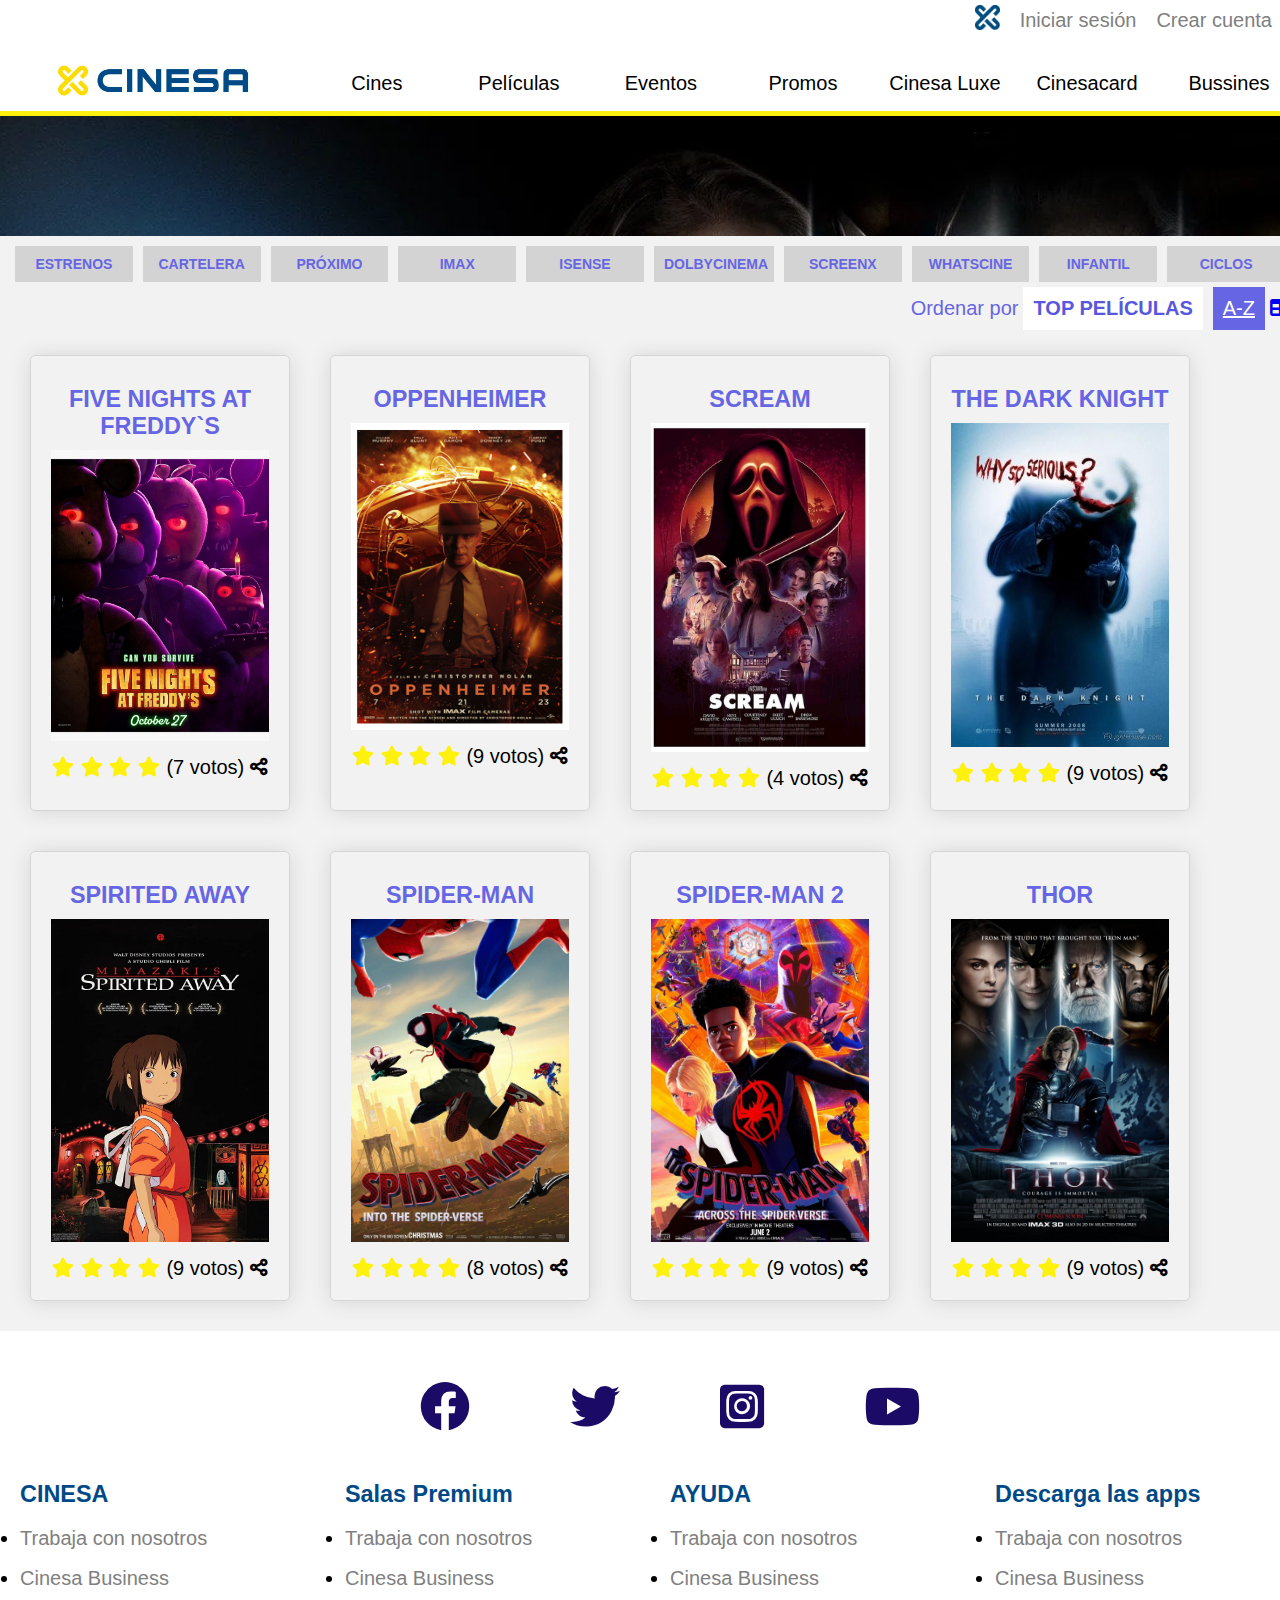
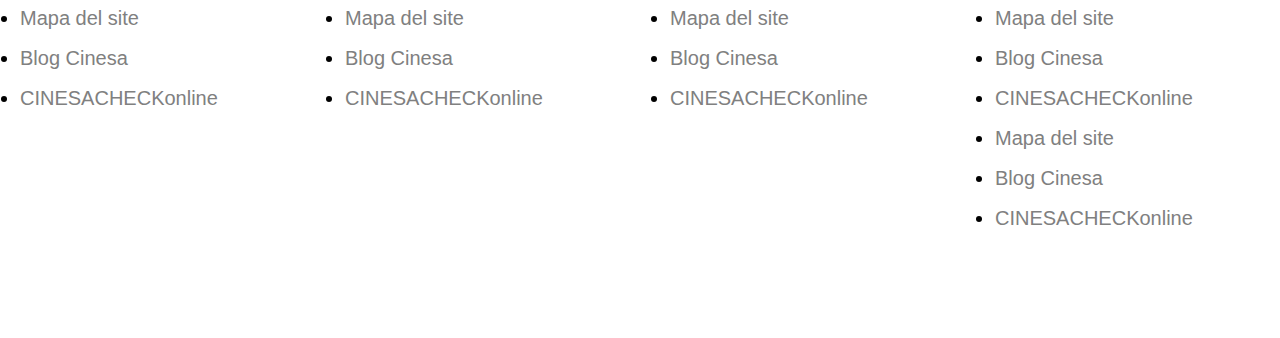
<file: index.html>
<!DOCTYPE html>
<html lang="es">
<head>
	<meta charset="UTF-8">
	<meta name="viewport" content="width=device-width, initial-scale=1.0">
	<title>Cinesa</title>
	<link rel="preconnect" href="https://fonts.googleapis.com">
	<link rel="preconnect" href="https://fonts.gstatic.com" crossorigin>
	<link rel="stylesheet" href="style.css">
	<link rel="stylesheet" href="https://cdnjs.cloudflare.com/ajax/libs/font-awesome/6.0.0-beta3/css/all.min.css">
</head>
<body>
<header>
	<div id="header" class="container_fluid">
		<div class="container">
			<div class="fila menu menu-top1">
				<ul>
					<li><a href="#"><img class="logo_mini" src="descarga.png" alt=""></a></li>
					<li><a href="#">Iniciar sesión</a></li>
					<li><a href="#">Crear cuenta</a></li>
					<a href="formulario.html" ><i class="fas fa-user"></i></a>
					
					
				</ul>
			</div>
			<div class="fila top2">
				<div class="logo"><a href="#"></a><img src="cinesa-logo1.jpg" alt="logo"></a></div>
				<div class="menu menu-top2">
					<ul>
						<li><a href="#">Cines</a></li>
						<li><a href="#">Películas</a></li>
						<li><a href="#">Eventos</a></li>
						<li><a href="#">Promos</a></li>
						<li><a href="#">Cinesa Luxe</a></li>
						<li><a href="#">Cinesacard</a></li>
						<li><a href="#">Bussines</a></li>
					</ul>
				</div>
			</div>
		</div>
	</div>
</header>
<main>
	<div id="principal" class="container_fluid fondo">
		<div id="contenido" class="container separador"></div>	
		<div class="container content">
			<div class="fila menu menu-principal">
				<ul>
					<li><a href="#">ESTRENOS</a></li>
					<li><a href="#">CARTELERA</a></li>
					<li><a href="#">PRÓXIMO</a></li>
					<li><a href="#">IMAX</a></li>
					<li><a href="#">ISENSE</a></li>
					<li><a href="#">DOLBYCINEMA</a></li>
					<li><a href="#">SCREENX</a></li>
					<li><a href="#">WHATSCINE</a></li>
					<li><a href="#">INFANTIL</a></li>
					<li><a href="#">CICLOS</a></li>
				</ul>
			</div>
			<div class="fila filtro">
				<span class="color-azul">Ordenar por </span>
				<a class="boton boton-blanco" href="#">TOP PELÍCULAS</a>
				<a class="boton boton-azul" href="#">A-Z</a>
				<div class="Tabla"><a href="tabla.html" ><i class="fas fa-table"></i></a></i></div>
			</div>
			<div class="fila fichas">
				
			
				<div class="ficha">
					<h3>FIVE NIGHTS AT FREDDY`S</h3>
					<div class="ficha-img">
						<img src="Freddy.jpg" alt="">
					</div>
					<div class="ficha-botton">
						<span class="estrellas">
							<i class="fas fa-star"></i>
							<i class="fas fa-star"></i>
							<i class="fas fa-star"></i>
							<i class="fas fa-star"></i>
						</span>
						<span class="votos">(7 votos)</span>
						<span class="comparte">
							<i class="fas fa-share-alt"></i>
						</span>
					</div>
				</div>
                <div class="ficha">
					<h3>OPPENHEIMER</h3>
					<div class="ficha-img">
						<img src="oppenheimer_poster.png" alt="poster">
					</div>
					<div class="ficha-botton">
						<span class="estrellas">
							<i class="fas fa-star"></i>
							<i class="fas fa-star"></i>
							<i class="fas fa-star"></i>
							<i class="fas fa-star"></i>
						</span>
						<span class="votos">(9 votos)</span>
						<span class="comparte">
							<i class="fas fa-share-alt"></i>
						</span>
					</div>
				</div>
                <div class="ficha">
					<h3>SCREAM</h3>
					<div class="ficha-img">
						<img src="te-gustan-las-peliculas-de-terror-poster-de-scream-la-original-l_cover.jpg" alt="">
					</div>
					<div class="ficha-botton">
						<span class="estrellas">
							<i class="fas fa-star"></i>
							<i class="fas fa-star"></i>
							<i class="fas fa-star"></i>
							<i class="fas fa-star"></i>
						</span>
						<span class="votos">(4 votos)</span>
						<span class="comparte">
							<i class="fas fa-share-alt"></i>
						</span>
					</div>
				</div>
                <div class="ficha">
					<h3>THE DARK KNIGHT</h3>
					<div class="ficha-img">
						<img src="CABALLERO-OSCURO-JOKER.jpg" alt="">
					</div>
					<div class="ficha-botton">
						<span class="estrellas">
							<i class="fas fa-star"></i>
							<i class="fas fa-star"></i>
							<i class="fas fa-star"></i>
							<i class="fas fa-star"></i>
						</span>
						<span class="votos">(9 votos)</span>
						<span class="comparte">
							<i class="fas fa-share-alt"></i>
						</span>
					</div>
				</div>
                <div class="ficha">
					<h3>SPIRITED AWAY</h3>
					<div class="ficha-img">
						<img src="chijiro.jpg" alt="">
					</div>
					<div class="ficha-botton">
						<span class="estrellas">
							<i class="fas fa-star"></i>
							<i class="fas fa-star"></i>
							<i class="fas fa-star"></i>
							<i class="fas fa-star"></i>
						</span>
						<span class="votos">(9 votos)</span>
						<span class="comparte">
							<i class="fas fa-share-alt"></i>
						</span>
					</div>
				</div>
                <div class="ficha">
					<h3>SPIDER-MAN</h3>
					<div class="ficha-img">
						<img src="spidey.jpg" alt="">
					</div>
					<div class="ficha-botton">
						<span class="estrellas">
							<i class="fas fa-star"></i>
							<i class="fas fa-star"></i>
							<i class="fas fa-star"></i>
							<i class="fas fa-star"></i>
						</span>
						<span class="votos">(8 votos)</span>
						<span class="comparte">
							<i class="fas fa-share-alt"></i>
						</span>
					</div>
				</div>
                <div class="ficha">
					<h3>SPIDER-MAN 2</h3>
					<div class="ficha-img">
						<img src="s-l1600.jpg" alt="">
					</div>
					<div class="ficha-botton">
						<span class="estrellas">
							<i class="fas fa-star"></i>
							<i class="fas fa-star"></i>
							<i class="fas fa-star"></i>
							<i class="fas fa-star"></i>
						</span>
						<span class="votos">(9 votos)</span>
						<span class="comparte">
							<i class="fas fa-share-alt"></i>
						</span>
					</div>
				</div>
                <div class="ficha">
					<h3>THOR</h3>
					<div class="ficha-img">
						<img src="poster.jpg" alt="">
					</div>
					<div class="ficha-botton">
						<span class="estrellas">
							<i class="fas fa-star"></i>
							<i class="fas fa-star"></i>
							<i class="fas fa-star"></i>
							<i class="fas fa-star"></i>
						</span>
						<span class="votos">(9 votos)</span>
						<span class="comparte">
							<i class="fas fa-share-alt"></i>
						</span>
					</div>
				</div>
                
                
				
				</div>
			</div>
		</div>
	</div>
</main>
<footer>
	<div class="container-fluid">
		<div class="container iconos">
			<div class="fila menu ">
				<ul>
					<li><a href="#"><i class="fab fa-facebook"></i></a></li>
					<li><a href="#"><i class="fab fa-twitter"></i></a></li>
					<li><a href="#"><i class="fab fa-instagram-square"></i></a></li>
					<li><a href="#"><i class="fab fa-youtube"></i></a></li>
					
				</ul>			
			</div>
		</div>
		<div class="container">
			<div class="menu-bottom fila flex">
				<div class="col">
					<h3>CINESA</h4>
					<ul>
						<li><a href="#">Trabaja con nosotros</a></li>
						<li><a href="#">Cinesa Business</a></li>
						<li><a href="#">Mapa del site</a></li>
						<li><a href="#">Blog Cinesa</a></li>
						<li><a href="#">CINESACHECKonline</a></li>
					</ul>
				</div>
				<div class="col">
					<h3>Salas Premium</h4>
						<ul>
							<li><a href="#">Trabaja con nosotros</a></li>
							<li><a href="#">Cinesa Business</a></li>
							<li><a href="#">Mapa del site</a></li>
							<li><a href="#">Blog Cinesa</a></li>
							<li><a href="#">CINESACHECKonline</a></li>
						</ul>
				</div>
				<div class="col">
					<h3>AYUDA</h4>
					<ul>
						<li><a href="#">Trabaja con nosotros</a></li>
						<li><a href="#">Cinesa Business</a></li>
						<li><a href="#">Mapa del site</a></li>
						<li><a href="#">Blog Cinesa</a></li>
						<li><a href="#">CINESACHECKonline</a></li>
					</ul>
				</div>
				<div class="col">
					<h3>Descarga las apps</h4>
						<ul>
							<li><a href="#">Trabaja con nosotros</a></li>
							<li><a href="#">Cinesa Business</a></li>
							<li><a href="#">Mapa del site</a></li>
							<li><a href="#">Blog Cinesa</a></li>
							<li><a href="#">CINESACHECKonline</a></li>
							<li><a href="#">Mapa del site</a></li>
							<li><a href="#">Blog Cinesa</a></li>
							<li><a href="#">CINESACHECKonline</a></li>
						</ul>
				</div>
			</div>
		</div>	
	</div>				
</footer>
</body>
</html>
</file>
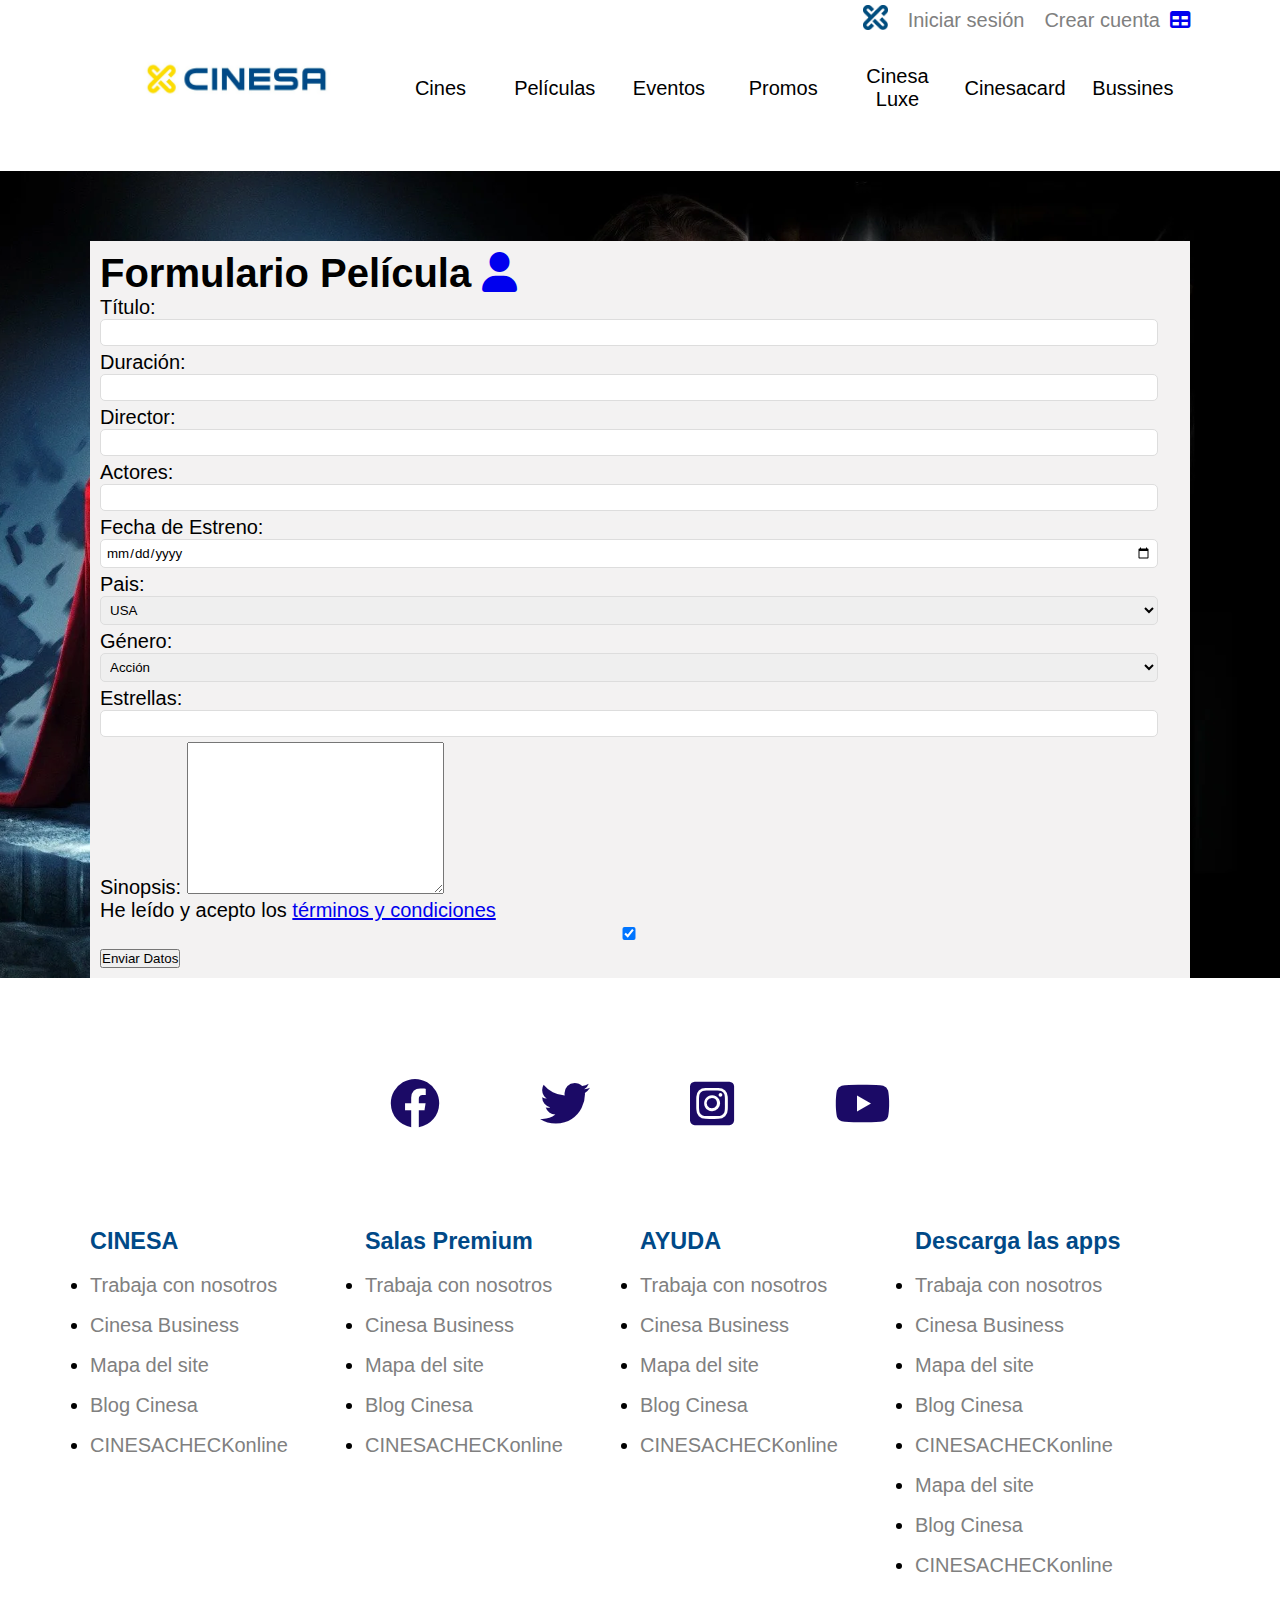
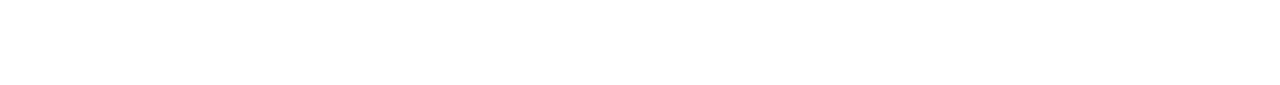
<file: formulario.html>
<!DOCTYPE html>
<html lang="es">
<head>
	<meta charset="UTF-8">
	<meta name="viewport" content="width=device-width, initial-scale=1.0">
	<title>Cinesa</title>
	<link rel="preconnect" href="https://fonts.googleapis.com">
	<link rel="preconnect" href="https://fonts.gstatic.com" crossorigin>
	<link rel="stylesheet" href="style3.css">
	<link rel="stylesheet" href="https://cdnjs.cloudflare.com/ajax/libs/font-awesome/6.0.0-beta3/css/all.min.css">
</head>
<body>
<header>
	<div id="header" class="container_fluid">
		<div class="container">
			<div class="fila menu menu-top1">
				<ul>
					<li><a href="#"><img class="logo_mini" src="descarga.png" alt=""></a></li>
					<li><a href="#">Iniciar sesión</a></li>
					<li><a href="#">Crear cuenta</a></li>
                    <div class="Tabla"><a href="tabla.html" ><i class="fas fa-table"></i></a></i></div>
				</ul>
			</div>
            <div class="fila top2">
				<div class="logo"><a href="#"></a><img src="cinesa-logo1.jpg" alt="logo"></a></div>
				<div class="menu menu-top2">
					<ul>
                        <li><a href="#">Cines</a></li>
						<li><a href="#">Películas</a></li>
						<li><a href="#">Eventos</a></li>
						<li><a href="#">Promos</a></li>
						<li><a href="#">Cinesa Luxe</a></li>
						<li><a href="#">Cinesacard</a></li>
						<li><a href="#">Bussines</a></li>
					</ul>
				</div>
			</div>
		</div>
	</div>
</header>
<main>
	<div id="principal" class="container_fluid fondo">
		<div id="contenido" class="container separador"></div>	
		<div class="container content">
		    <h1>Formulario Película <a href="index.html" ><i class="fas fa-user"></i></a></i></h1>

    <form action="procesadatos.php">
      <div>
        <label for="titulo">Título:</label>
        <input name="titulo" id="titulo" type="text" required>
      </div>
  
      <div>
        <label for="duracion">Duración:</label>
        <input name="duracion" id="duracion" type="text" required>
      </div>
  
      <div>
        <label for="director">Director:</label>
        <input name="director" id="director" type="text" required>
      </div>
  
      <div>
        <label for="actores">Actores:</label>
        <input name="actores" id="actores" type="text" required>
      </div>
  
      <div>
        <label for="fecha_estreno">Fecha de Estreno:</label>
        <input name="fecha_estreno" id="fecha_estreno" type="date" required>
      </div>

      <div>
        <label for="Pais">Pais:</label>
        <select name="Pais" id="Pais" required>
          <option value="USA">USA</option>
          <option value="Japon">Japon</option>
          <option value="Francia">Francia</option>
         <option value="España">España</option>
         <option value="España">Otro</option>

        </select>
      </div>
     
        <div>
        <label for="genero">Género:</label>
        <select name="genero" id="genero" required>
          <option value="accion">Acción</option>
          <option value="comedia">Comedia</option>
          <option value="drama">Drama</option>
          <option value="terror">Terror</option>
         <option value="aventura">Aventura</option>
         <option value="aventura">Otro</option>
        </select>
      </div>
      <div>
        <label for="estrellas"> Estrellas: </label>
        <input name="Estrellas" id="Estrellas" type="number" min="1" max="5">
       </div>
      
      <div>
        <label for="sinopsis">Sinopsis:</label>
        <textarea name="sinopsis" id="sinopsis" cols="30" rows="10" required></textarea>
      </div>

      <div>
        <label for="Acepto">He leído y acepto los <a href="https://www.youtube.com/watch?v=4Lsbg4tq9-Q">términos y condiciones</a></label>
        <input name="condiciones" id="condiciones" type="checkbox" checked required>
      </div>
      
      
      <button class="boton-morao">Enviar Datos</button>

    </form>
		</div>
	</div>
</main>
<footer>
	<div class="container-fluid">
		<div class="container iconos">
			<div class="fila menu ">
				<ul>
					<li><a href="#"><i class="fab fa-facebook"></i></a></li>
					<li><a href="#"><i class="fab fa-twitter"></i></a></li>
					<li><a href="#"><i class="fab fa-instagram-square"></i></a></li>
					<li><a href="#"><i class="fab fa-youtube"></i></a></li>
					
				</ul>			
			</div>
		</div>
		<div class="container">
			<div class="menu-bottom fila flex">
				<div class="col">
					<h3>CINESA</h4>
					<ul>
						<li><a href="#">Trabaja con nosotros</a></li>
						<li><a href="#">Cinesa Business</a></li>
						<li><a href="#">Mapa del site</a></li>
						<li><a href="#">Blog Cinesa</a></li>
						<li><a href="#">CINESACHECKonline</a></li>
					</ul>
				</div>
				<div class="col">
					<h3>Salas Premium</h4>
						<ul>
							<li><a href="#">Trabaja con nosotros</a></li>
							<li><a href="#">Cinesa Business</a></li>
							<li><a href="#">Mapa del site</a></li>
							<li><a href="#">Blog Cinesa</a></li>
							<li><a href="#">CINESACHECKonline</a></li>
						</ul>
				</div>
				<div class="col">
					<h3>AYUDA</h4>
					<ul>
						<li><a href="#">Trabaja con nosotros</a></li>
						<li><a href="#">Cinesa Business</a></li>
						<li><a href="#">Mapa del site</a></li>
						<li><a href="#">Blog Cinesa</a></li>
						<li><a href="#">CINESACHECKonline</a></li>
					</ul>
				</div>
				<div class="col">
					<h3>Descarga las apps</h4>
						<ul>
							<li><a href="#">Trabaja con nosotros</a></li>
							<li><a href="#">Cinesa Business</a></li>
							<li><a href="#">Mapa del site</a></li>
							<li><a href="#">Blog Cinesa</a></li>
							<li><a href="#">CINESACHECKonline</a></li>
							<li><a href="#">Mapa del site</a></li>
							<li><a href="#">Blog Cinesa</a></li>
							<li><a href="#">CINESACHECKonline</a></li>
						</ul>
				</div>
			</div>
		</div>	
	</div>				
</footer>
</body>
</html>
</file>
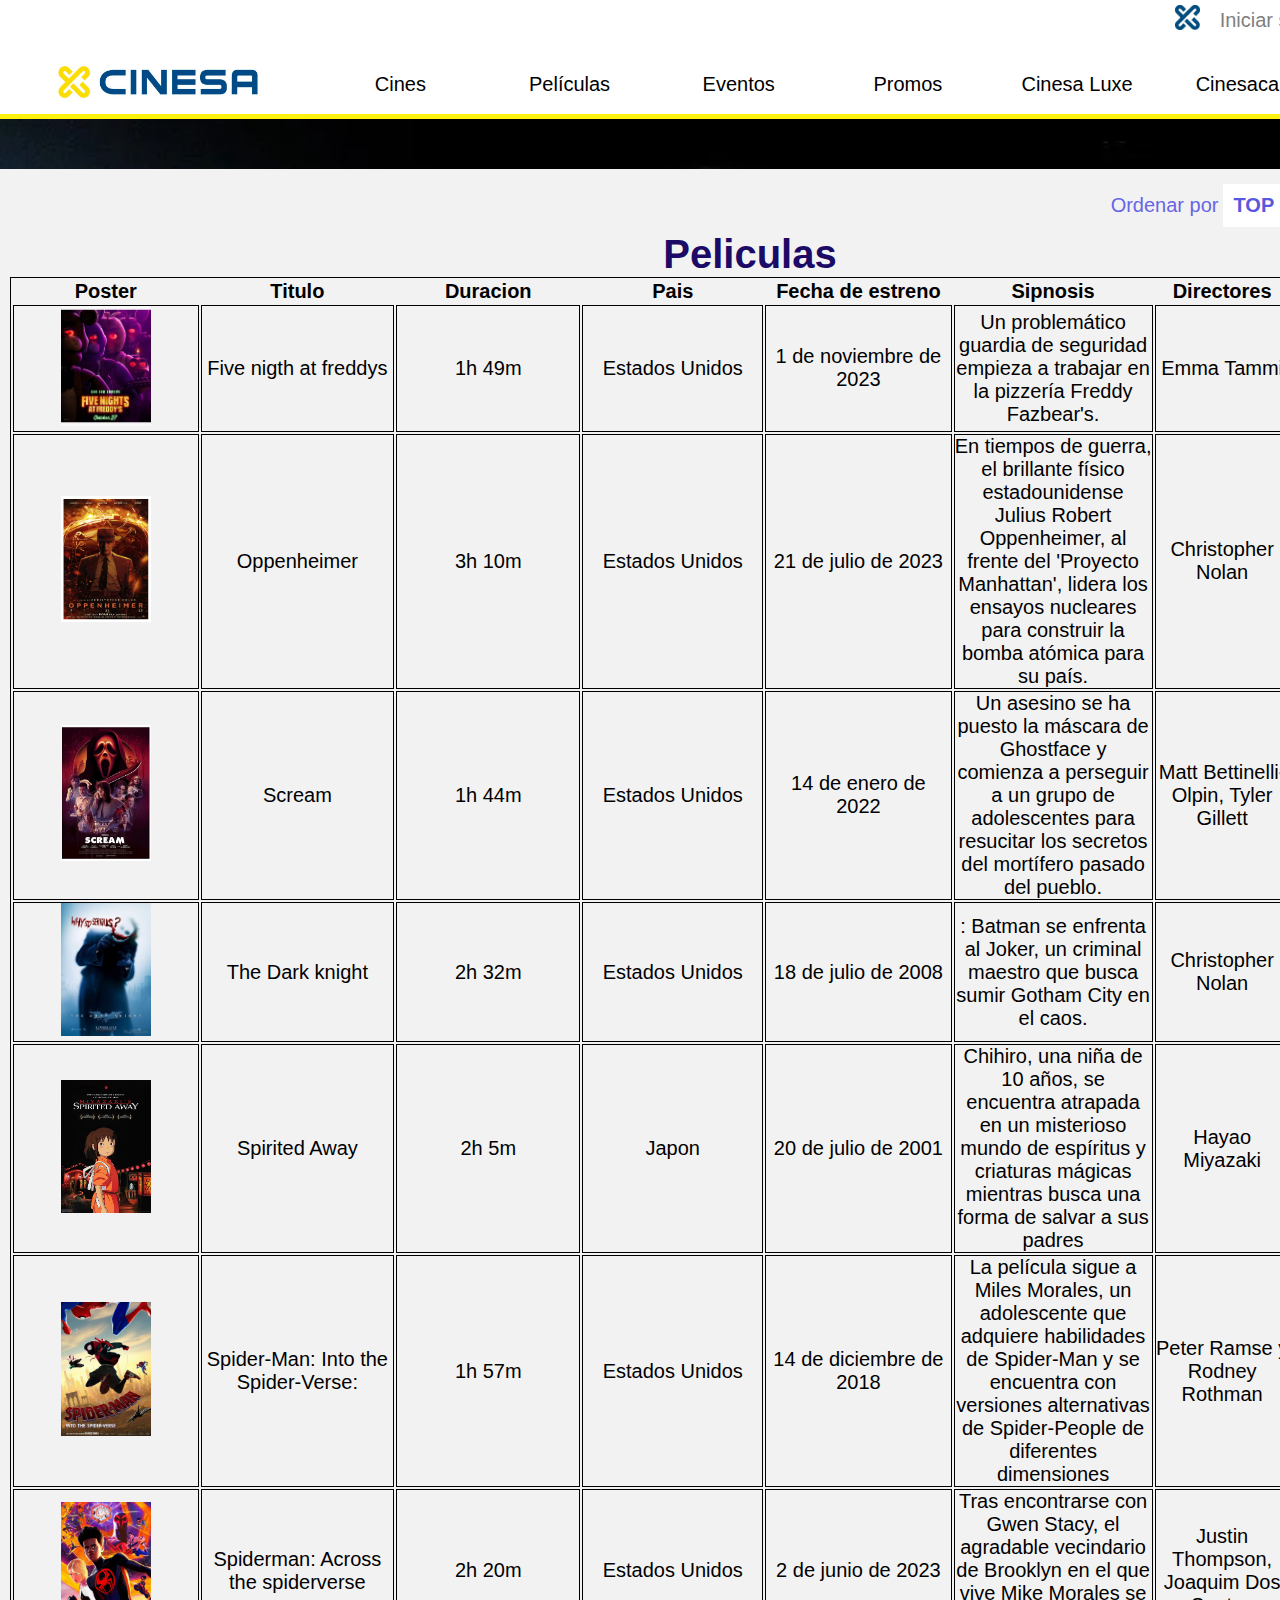
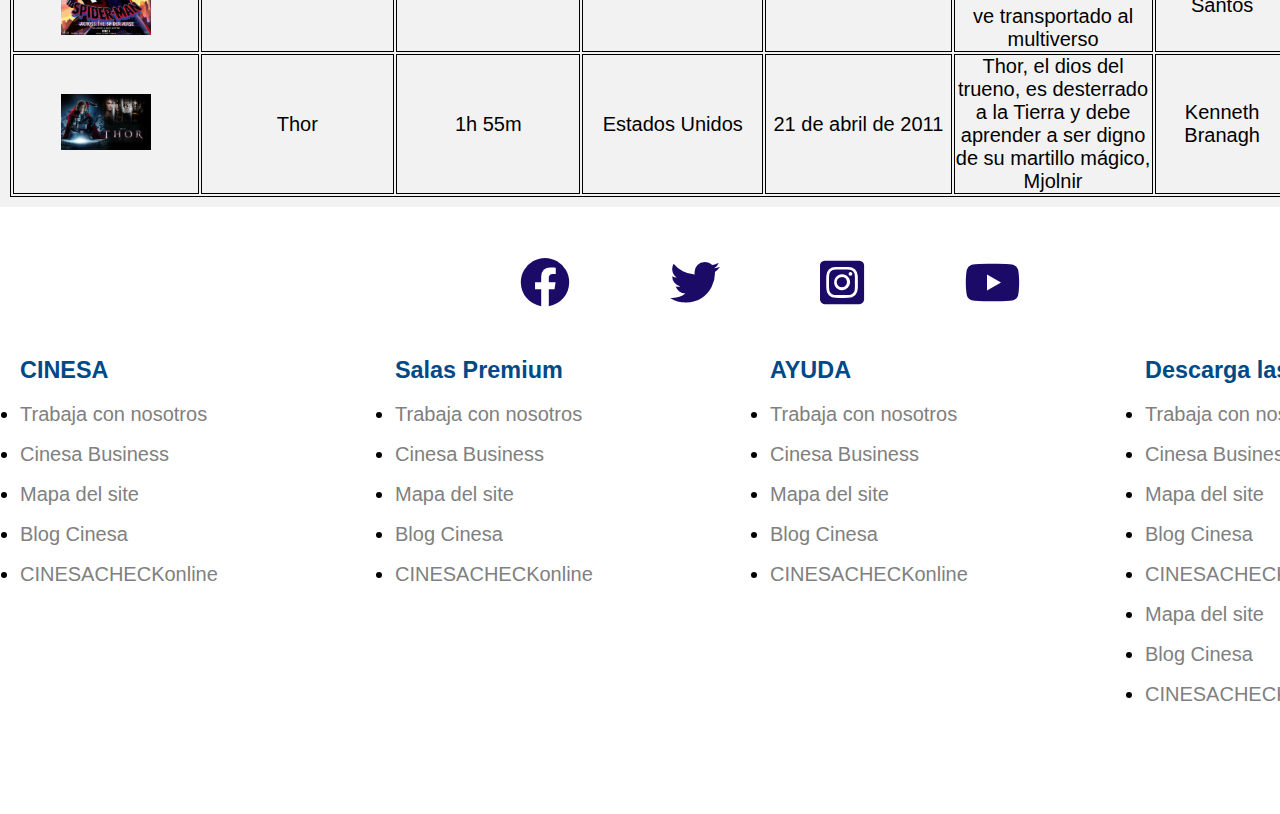
<file: tabla.html>
<!DOCTYPE html>
<html lang="es">
<head>
	<meta charset="UTF-8">
	<meta name="viewport" content="width=device-width, initial-scale=1.0">
	<title>Cinesa</title>
	<link rel="preconnect" href="https://fonts.googleapis.com">
	<link rel="preconnect" href="https://fonts.gstatic.com" crossorigin>
	<link rel="stylesheet" href="stylee.css">
	<link rel="stylesheet" href="https://cdnjs.cloudflare.com/ajax/libs/font-awesome/6.0.0-beta3/css/all.min.css">
</head>
<body>
<header>
	<div id="header" class="container_fluid">
		<div class="container">
			<div class="fila menu menu-top1">
				<ul>
					<li><a href="#"><img class="logo_mini" src="descarga.png" alt=""></a></li>
					<li><a href="#">Iniciar sesión</a></li>
					<li><a href="#">Crear cuenta</a></li>
					<a href="formulario.html" ><i class="fas fa-user"></i></a>
				</ul>
			</div>
			<div class="fila top2">
				<div class="logo"><a href="#"></a><img src="cinesa-logo1.jpg" alt="logo"></a></div>
				<div class="menu menu-top2">
					<ul>
						<li><a href="#">Cines</a></li>
						<li><a href="#">Películas</a></li>
						<li><a href="#">Eventos</a></li>
						<li><a href="#">Promos</a></li>
						<li><a href="#">Cinesa Luxe</a></li>
						<li><a href="#">Cinesacard</a></li>
						<li><a href="#">Bussines</a></li>
					</ul>
				</div>
			</div>
		</div>
	</div>
</header>
<main>
	<div id="principal" class="container_fluid fondo">
		<div id="contenido" class="container separador"></div>	
		<div class="container content">
			<div class="fila filtro">
				<span class="color-azul">Ordenar por </span>
				<a class="boton boton-blanco" href="#">TOP PELÍCULAS</a>
				<a class="boton boton-azul" href="#">A-Z</a>
				<div class="Tabla"><a href="index.html" ><i class="fas fa-table"></i></a></i></div>
			</div>
			<caption><h1 class="Pelititulo">Peliculas</h1></caption>
			
			<table >
				<thead>
					<tr>
						<th scope="col">Poster</th>
						<th scope="col" >Titulo</th>
						<th scope="col"h>Duracion</th>
						<th scope="col"h>Pais</th>
						<th scope="col">Fecha de estreno</th>
						<th scope="col">Sipnosis</th>
						<th scope="col">Directores</th>
						<th scope="col">Actores</th>
						<th scope="col">Estrellas</th>
					</tr>
				</thead>
				<tbody>
					<tr>
						<td> <img src="Freddy.jpg" width="90px" ></td>
						<td >Five nigth at freddys</th>
						<td >1h 49m</th>
						<td >Estados Unidos </th>
						<td >1 de noviembre de 2023</th>
							<td> Un problemático guardia de seguridad empieza a trabajar en la pizzería Freddy Fazbear's.</td>
						<td >Emma Tammi</th>
					
						<td>Josh Hutcherson, Matthew Lillard, etc</td>
						<td>
						  <span class="estrellas">
							3.5 <i class="fas fa-star"></i>
							
						  </span>
                        </td>
					</tr>
					
					<tr>
						<td> <img src="oppenheimer_poster.png" width="90px" ></td>
						<td >Oppenheimer</th>
						<td >3h 10m</th>
						<td >Estados Unidos </th>
						<td >21 de julio de 2023</th>
						<td>En tiempos de guerra, el brillante físico estadounidense Julius Robert Oppenheimer, al frente del 'Proyecto Manhattan', lidera los ensayos nucleares para construir la bomba atómica para su país.</td>
						<td >Christopher Nolan</th>
						<td>Cilian Murphy, Emily bunt, etc</td>
						<td>
						  <span class="estrellas">
							5 <i class="fas fa-star"></i>
							
						  </span>
                        </td>
					</tr>

					<tr>
						<td> <img src="te-gustan-las-peliculas-de-terror-poster-de-scream-la-original-l_cover.jpg" width="90px" ></td>
						<td >Scream </th>
						<td >1h 44m</th>
						<td >Estados Unidos </th>
						<td >14 de enero de 2022</th>
						<td> Un asesino se ha puesto la máscara de Ghostface y comienza a perseguir a un grupo de adolescentes para resucitar los secretos del mortífero pasado del pueblo.</td>
						<td >Matt Bettinelli-Olpin, Tyler Gillett</th>
						<td>Melissa Barrera, Jack Quaid, etc</td>
						<td>
						  <span class="estrellas">
							4 <i class="fas fa-star"></i>
						  </span>
                        </td>
					</tr>

					<tr>
						<td> <img src="CABALLERO-OSCURO-JOKER.jpg" width="90px" ></td>
						<td >The Dark knight </th>
						<td >2h 32m</th>
						<td >Estados Unidos </th>
						<td >18 de julio de 2008 </th>
						<td>: Batman se enfrenta al Joker, un criminal maestro que busca sumir Gotham City en el caos. </td>
						<td > Christopher Nolan</th>
						<td>: Christian Bale, Heath Ledger, etc</td>
						<td>
						  <span class="estrellas">
							4.9 <i class="fas fa-star"></i>
						  </span>
                        </td>
					</tr>

					<tr>
						<td> <img src="chijiro.jpg" width="90px" ></td>
						<td >Spirited Away</th>
						<td >2h 5m</th>
						<td >Japon </th>
						<td >20 de julio de 2001</th>
						<td>Chihiro, una niña de 10 años, se encuentra atrapada en un misterioso mundo de espíritus y criaturas mágicas mientras busca una forma de salvar a sus padres</td>
						<td >Hayao Miyazaki</th>
						<td> Rumi Hiiragi, Miyu Irino, etc </td>
						<td>
						  <span class="estrellas">
							4.7 <i class="fas fa-star"></i>
						  </span>
                        </td>
					</tr>

					<tr>
						<td> <img src="spidey.jpg" width="90px" ></td>
						<td >Spider-Man: Into the Spider-Verse:</th>
						<td >1h 57m</th>
						<td >Estados Unidos</th>
						<td > 14 de diciembre de 2018 </th>
						<td>La película sigue a Miles Morales, un adolescente que adquiere habilidades de Spider-Man y se encuentra con versiones alternativas de Spider-People de diferentes dimensiones</td>
						<td > Peter Ramse y Rodney Rothman</th>
						<td>Shameik Moore, Jake Johnson, etc </td>
						<td>
						  <span class="estrellas">
							4.8 <i class="fas fa-star"></i>
						  </span>
                        </td>
					</tr>
					
					<tr>
						<td> <img src="s-l1600.jpg" width="90px" ></td>
						<td >Spiderman: Across the spiderverse</th>
						<td >2h 20m</th>
						<td >Estados Unidos </th>
						<td >2 de junio de 2023</th>
						<td>Tras encontrarse con Gwen Stacy, el agradable vecindario de Brooklyn en el que vive Mike Morales se ve transportado al multiverso</td>
						<td >Justin Thompson, Joaquim Dos Santos</th>
						<td>Jake Johnson, Oscar issac,etc</td>
						<td>
						  <span class="estrellas">
							4.8 <i class="fas fa-star"></i>
							
						  </span>
                        </td>
					</tr>

					<tr>
						<td> <img src="thor.webp" width="90px" ></td>
						<td >Thor</th>
						<td >1h 55m</th>
						<td >Estados Unidos </th>
						<td > 21 de abril de 2011 </th>
						<td>Thor, el dios del trueno, es desterrado a la Tierra y debe aprender a ser digno de su martillo mágico, Mjolnir</td>
						<td >Kenneth Branagh</th>
						<td> Chris Hemsworth, Natalie Portman, etc</td>
						<td>
						  <span class="estrellas">
							3.7 <i class="fas fa-star"></i>
						  </span>
                        </td>
					</tr>
				</tbody>
			</table>		
		</div>
	</div>
</main>
<footer>
	<div class="container-fluid">
		<div class="container iconos">
			<div class="fila menu ">
				<ul>
					<li><a href="#"><i class="fab fa-facebook"></i></a></li>
					<li><a href="#"><i class="fab fa-twitter"></i></a></li>
					<li><a href="#"><i class="fab fa-instagram-square"></i></a></li>
					<li><a href="#"><i class="fab fa-youtube"></i></a></li>
					
				</ul>			
			</div>
		</div>
		<div class="container">
			<div class="menu-bottom fila flex">
				<div class="col">
					<h3>CINESA</h4>
					<ul>
						<li><a href="#">Trabaja con nosotros</a></li>
						<li><a href="#">Cinesa Business</a></li>
						<li><a href="#">Mapa del site</a></li>
						<li><a href="#">Blog Cinesa</a></li>
						<li><a href="#">CINESACHECKonline</a></li>
					</ul>
				</div>
				<div class="col">
					<h3>Salas Premium</h4>
						<ul>
							<li><a href="#">Trabaja con nosotros</a></li>
							<li><a href="#">Cinesa Business</a></li>
							<li><a href="#">Mapa del site</a></li>
							<li><a href="#">Blog Cinesa</a></li>
							<li><a href="#">CINESACHECKonline</a></li>
						</ul>
				</div>
				<div class="col">
					<h3>AYUDA</h4>
					<ul>
						<li><a href="#">Trabaja con nosotros</a></li>
						<li><a href="#">Cinesa Business</a></li>
						<li><a href="#">Mapa del site</a></li>
						<li><a href="#">Blog Cinesa</a></li>
						<li><a href="#">CINESACHECKonline</a></li>
					</ul>
				</div>
				<div class="col">
					<h3>Descarga las apps</h4>
						<ul>
							<li><a href="#">Trabaja con nosotros</a></li>
							<li><a href="#">Cinesa Business</a></li>
							<li><a href="#">Mapa del site</a></li>
							<li><a href="#">Blog Cinesa</a></li>
							<li><a href="#">CINESACHECKonline</a></li>
							<li><a href="#">Mapa del site</a></li>
							<li><a href="#">Blog Cinesa</a></li>
							<li><a href="#">CINESACHECKonline</a></li>
						</ul>
				</div>
			</div>
		</div>	
	</div>				
</footer>
</body>
</html>
</file>
<file: style.css>
* {
  margin: 0;
  padding: 0;
  box-sizing: border-box;
  font-family: "Roboto", sans-serif;
}
.flex {
  display: flex;
}
body {
  font-family: "Roboto", sans-serif;
  font-size: 20px;
}
.fondo {
  background-image: url("thor.webp");
  background-position: top center;
  background-size: cover;
}
.separador {
  height: 120px;
}

#header {
  background-color: white;
}

.content {
  background-color: #f3f2f2;
  padding: 10px;
}
.container-fluid {
  width: 100%;
}
.container {
  width: 1300px;
  margin: 0 auto 0 auto;
}
.top2 {
  border-bottom: 5px solid #fff10e;
}
.fila {
  display: flex;
}

.menu {
  display: flex;
  align-items: center;
}
.menu ul {
  width: 100%;
  display: flex;
  justify-content: space-between;
  align-items: center;
  text-decoration: none;
}
.menu li {
  list-style: none;
}
.menu li a {
  color: black;
  text-decoration: none;
}
.menu-top1 {
  margin-bottom: 20px;
}
.menu-top1 ul {
  width: 100%;
  display: flex;
  justify-content: flex-end;
  margin-top: 5px;
}
.menu-top1 ul li {
  padding: 0 10px 0 10px;
}
.menu-top1 ul li:last-child {
  border-left: 1px solid grey;
}
.menu-top1 ul li a {
  color: grey;
}
.menu-top1 ul li a:hover {
  text-decoration: none;
}
.logo_mini {
  width: 25px;
}
.logo {
  width: 400px;
}
.logo img {
  width: 100%;
  padding: 0 50px 0 50px;
}
.menu-top2 {
  width: 100%;
}
.menu-top2 li {
  width: 100%;
  padding: 10px;
  text-align: center;
}
.menu-top2 li:hover {
  background-color: #ebe800;
}
.menu-principal {
  width: 100%;
  font-family: "Oswald", sans-serif;
  font-size: 14px;
  font-weight: bold;
  text-decoration: none;
}
.menu-principal li {
  width: 120px;
  margin: 0 5px 0 5px;
  background-color: #d3d3d3;
  padding: 10px;
  text-align: center;
 
}
.menu-principal li:hover {
  background-color: rgb(102, 102, 228);
}
.menu-principal li:hover a {
  color: white;
}
.menu-principal li a {
  color: rgb(102, 102, 228);
}
.filtro {
  display: flex;
  justify-content: flex-end;
  align-items: center;
}
.boton {
  display: inline-block;
  padding: 10px;
  margin: 5px;
  font-family: "Oswald", sans-serif;
}
.boton-blanco {
  background-color: white;
  text-decoration: none;
  color: rgb(88, 88, 222); 
  font-weight: bold;
}
.boton-blanco:hover {
  background-color:rgb(102, 102, 228) ;
  color: white;
}
.boton-azul {
  background-color:rgb(102, 102, 228);
  color: white;
}
.color-azul {
  color: rgb(102, 102, 228);
}
.fichas {
  display: flex;
  flex-wrap: wrap;
  text-align: center;
}
.ficha {
  width: 260px;
  border: 1px solid #d5d5d5;
  box-shadow: 0px 1px 20px #d5d5d5;
  padding: 20px;
  margin: 20px;
  border-radius: 5px;
}
.ficha h3 {
  margin: 10px 0 10px 0;
  color: rgb(102, 102, 228);
}
.ficha-img img {
  width: 100%;
}
.estrellas {
  margin-top: 10px;
  color: #fff10e;
}

.ficha-botton {
  margin-top: 10px;
}


h3 {
  color: #004987;
  margin-bottom: 10px;
}

.col {
  width: 100%;
}
.col ul li {
  line-height: 2em;
}
.col ul li a {
  text-decoration: none;
  color: #808080;
}
footer {
  margin: 0 20px 100px 20px;
}
footer i,
.boton-inferior i {
  font-size: 50px;
  color: #1b0a66;
}
.iconos {
  display: flex;
  justify-content: center;
}
.iconos ul {
  width: 600px;
  padding: 50px;
  display: flex;
  justify-content: space-between;
}
td, tr, table {
  border: 1px solid black;
}
</file>
<file: style3.css>
* {
    margin: 0;
    padding: 0;
    box-sizing: border-box;
    font-family: "Roboto", sans-serif;
  }
  .flex {
    display: flex;
  }
  body {
    font-family: "Roboto", sans-serif;
    font-size: 20px;
  }
  .fondo {
    background-image: url("thor.webp");
    background-position: 100%;
    background-size: cover;
  }
  .separador {
    height: 20px;
  }
  
  #header {
    background-color: white;
  }
  
  .content {
    background-color: #f3f2f2;
    padding: 10px;
    bottom: 20px;
  }
  .container-fluid {
    width: 100%;
  }
  .container {
    width: 1100px;
    margin: 0 auto 0 auto;
    margin-bottom: 50px;
  }
  .fila {
    display: flex;
  }
  
  .menu {
    display: flex;
    align-items: center;
  }
  .menu ul {
    width: 100%;
    display: flex;
    justify-content: space-between;
    align-items: center;
    text-decoration: none;
  }
  .menu li {
    list-style: none;
  }
  .menu li a {
    color: black;
    text-decoration: none;
  }
  .menu-top1 {
    margin-bottom: 20px;
  }
  .menu-top1 ul {
    width: 100%;
    display: flex;
    justify-content: flex-end;
    margin-top: 5px;
  }
  .menu-top1 ul li {
    padding: 0 10px 0 10px;
  }
  .menu-top1 ul li:last-child {
    border-left: 1px solid grey;
  }
  .menu-top1 ul li a {
    color: grey;
  }
  .menu-top1 ul li a:hover {
    text-decoration: none;
  }
  .logo_mini {
    width: 25px;
  }
  .logo {
    width: 400px;
  }
  .logo img {
    width: 100%;
    padding: 0 50px 0 50px;
  }
  .menu-top2 {
    width: 100%;
  }
  .menu-top2 li {
    width: 100%;
    padding: 10px;
    text-align: center;
  }

  .menu-principal {
    width: 100%;
    font-family: "Oswald", sans-serif;
    font-size: 14px;
    font-weight: bold;
    text-decoration: none;
  }
  .menu-principal li {
    width: 120px;
    margin: 0 5px 0 5px;
    background-color: #d3d3d3;
    padding: 10px;
    text-align: center;
   
  }
  .menu-principal li:hover {
    background-color: rgb(102, 102, 228);
  }
  .menu-principal li:hover a {
    color: white;
  }
  .menu-principal li a {
    color: rgb(102, 102, 228);
  }
  .filtro {
    display: flex;
    justify-content: flex-start;
    align-items: center;
  }
  .boton {
    display: inline-block;
    padding: 10px;
    margin: 5px;
    font-family: "Oswald", sans-serif;
  }
  .boton-blanco {
    background-color: white;
    text-decoration: none;
    color: rgb(88, 88, 222); 
    font-weight: bold;
  }
  .boton-blanco:hover {
    background-color:rgb(102, 102, 228) ;
    color: white;
  }
  .boton-azul {
    background-color:rgb(102, 102, 228);
    color: white;
  }
  .color-azul {
    color: rgb(102, 102, 228);
  }
  .fichas {
    display: flex;
    flex-wrap: wrap;
  }
  .ficha {
    width: 260px;
    border: 1px solid #d5d5d5;
    box-shadow: 0px 1px 20px #d5d5d5;
    padding: 20px;
    margin: 20px;
    border-radius: 5px;
  }
  .ficha h3 {
    margin: 10px 0 10px 0;
    color: rgb(102, 102, 228);
  }
  .ficha-img img {
    width: 100%;
  }
  .estrellas {
    color: rgb(102, 102, 228);
  }
  
  .ficha-botton {
    margin-top: 10px;
  }
  
  
  h3 {
    color: #004987;
    margin-bottom: 10px;
  }
  
  .col {
    width: 100%;
  }
  .col ul li {
    line-height: 2em;
  }
  .col ul li a {
    text-decoration: none;
    color: #808080;
  }
  footer {
    margin: 0 20px 100px 20px;
  }
  footer i,
  .boton-inferior i {
    font-size: 50px;
    color: #1b0a66;
  }
  .iconos {
    display: flex;
    justify-content: center;
  }
  .iconos ul {
    width: 600px;
    padding: 50px;
    display: flex;
    justify-content: space-between;
  }
  td, tr, table {
    border: 1px solid black;
  }
  table{
    width: 100%;
  }
  table td{
    width: 15%;
  }
  table td, th{
    text-align: center;
  }
.Pelititulo{
  text-align: center;
  color: #1b0a66;
  font-family: Impact, Haettenschweiler, 'Arial Narrow Bold', sans-serif;
}
.Tabla{
  color: #1b0a66;
}
 input, select {
    width: 98%;
    padding: 5px;
    margin-bottom: 5px;
    border: 1px solid #ddd;
    border-radius: 5px;
    box-sizing: border-box;
  }
</file>
<file: stylee.css>
* {
    margin: 0;
    padding: 0;
    box-sizing: border-box;
    font-family: "Roboto", sans-serif;
  }
  .flex {
    display: flex;
  }
  body {
    font-family: "Roboto", sans-serif;
    font-size: 20px;
  }
  .fondo {
    background-image: url("thor.webp");
    background-position: top center;
    background-size: cover;
  }
  .separador {
    height: 50px;
  }
  
  #header {
    background-color: white;
  }
  
  .content {
    background-color: #f3f2f2;
    padding: 10px;
  }
  .container-fluid {
    width: 100%;
  }
  .container {
    width: 1500px;
    margin: 0 auto 0 auto;
  }
  .top2 {
    border-bottom: 5px solid #fff10e;
  }
  .fila {
    display: flex;
  }
  
  .menu {
    display: flex;
    align-items: center;
  }
  .menu ul {
    width: 100%;
    display: flex;
    justify-content: space-between;
    align-items: center;
    text-decoration: none;
  }
  .menu li {
    list-style: none;
  }
  .menu li a {
    color: black;
    text-decoration: none;
  }
  .menu-top1 {
    margin-bottom: 20px;
  }
  .menu-top1 ul {
    width: 100%;
    display: flex;
    justify-content: flex-end;
    margin-top: 5px;
  }
  .menu-top1 ul li {
    padding: 0 10px 0 10px;
  }
  .menu-top1 ul li:last-child {
    border-left: 1px solid grey;
  }
  .menu-top1 ul li a {
    color: grey;
  }
  .menu-top1 ul li a:hover {
    text-decoration: none;
  }
  .logo_mini {
    width: 25px;
  }
  .logo {
    width: 400px;
  }
  .logo img {
    width: 100%;
    padding: 0 50px 0 50px;
  }
  .menu-top2 {
    width: 100%;
  }
  .menu-top2 li {
    width: 100%;
    padding: 10px;
    text-align: center;
  }
  .menu-top2 li:hover {
    background-color: #ebe800;
  }
  .menu-principal {
    width: 100%;
    font-family: "Oswald", sans-serif;
    font-size: 14px;
    font-weight: bold;
    text-decoration: none;
  }
  .menu-principal li {
    width: 120px;
    margin: 0 5px 0 5px;
    background-color: #d3d3d3;
    padding: 10px;
    text-align: center;
   
  }
  .menu-principal li:hover {
    background-color: rgb(102, 102, 228);
  }
  .menu-principal li:hover a {
    color: white;
  }
  .menu-principal li a {
    color: rgb(102, 102, 228);
  }
  .filtro {
    display: flex;
    justify-content: flex-end;
    align-items: center;
  }
  .boton {
    display: inline-block;
    padding: 10px;
    margin: 5px;
    font-family: "Oswald", sans-serif;
  }
  .boton-blanco {
    background-color: white;
    text-decoration: none;
    color: rgb(88, 88, 222); 
    font-weight: bold;
  }
  .boton-blanco:hover {
    background-color:rgb(102, 102, 228) ;
    color: white;
  }
  .boton-azul {
    background-color:rgb(102, 102, 228);
    color: white;
  }
  .color-azul {
    color: rgb(102, 102, 228);
  }
  .fichas {
    display: flex;
    flex-wrap: wrap;
  }
  .ficha {
    width: 260px;
    border: 1px solid #d5d5d5;
    box-shadow: 0px 1px 20px #d5d5d5;
    padding: 20px;
    margin: 20px;
    border-radius: 5px;
  }
  .ficha h3 {
    margin: 10px 0 10px 0;
    color: rgb(102, 102, 228);
  }
  .ficha-img img {
    width: 100%;
  }
  .estrellas {
    color: rgb(102, 102, 228);
  }
  
  .ficha-botton {
    margin-top: 10px;
  }
  
  
  h3 {
    color: #004987;
    margin-bottom: 10px;
  }
  
  .col {
    width: 100%;
  }
  .col ul li {
    line-height: 2em;
  }
  .col ul li a {
    text-decoration: none;
    color: #808080;
  }
  footer {
    margin: 0 20px 100px 20px;
  }
  footer i,
  .boton-inferior i {
    font-size: 50px;
    color: #1b0a66;
  }
  .iconos {
    display: flex;
    justify-content: center;
  }
  .iconos ul {
    width: 600px;
    padding: 50px;
    display: flex;
    justify-content: space-between;
  }
  td, tr, table {
    border: 1px solid black;
  }
  table{
    width: 100%;
  }
  table td{
    width: 15%;
  }
  table td, th{
    text-align: center;
  }
.Pelititulo{
  text-align: center;
  color: #1b0a66;
  font-family: Impact, Haettenschweiler, 'Arial Narrow Bold', sans-serif;
}
.Tabla{
  color: #1b0a66;
}
</file>
